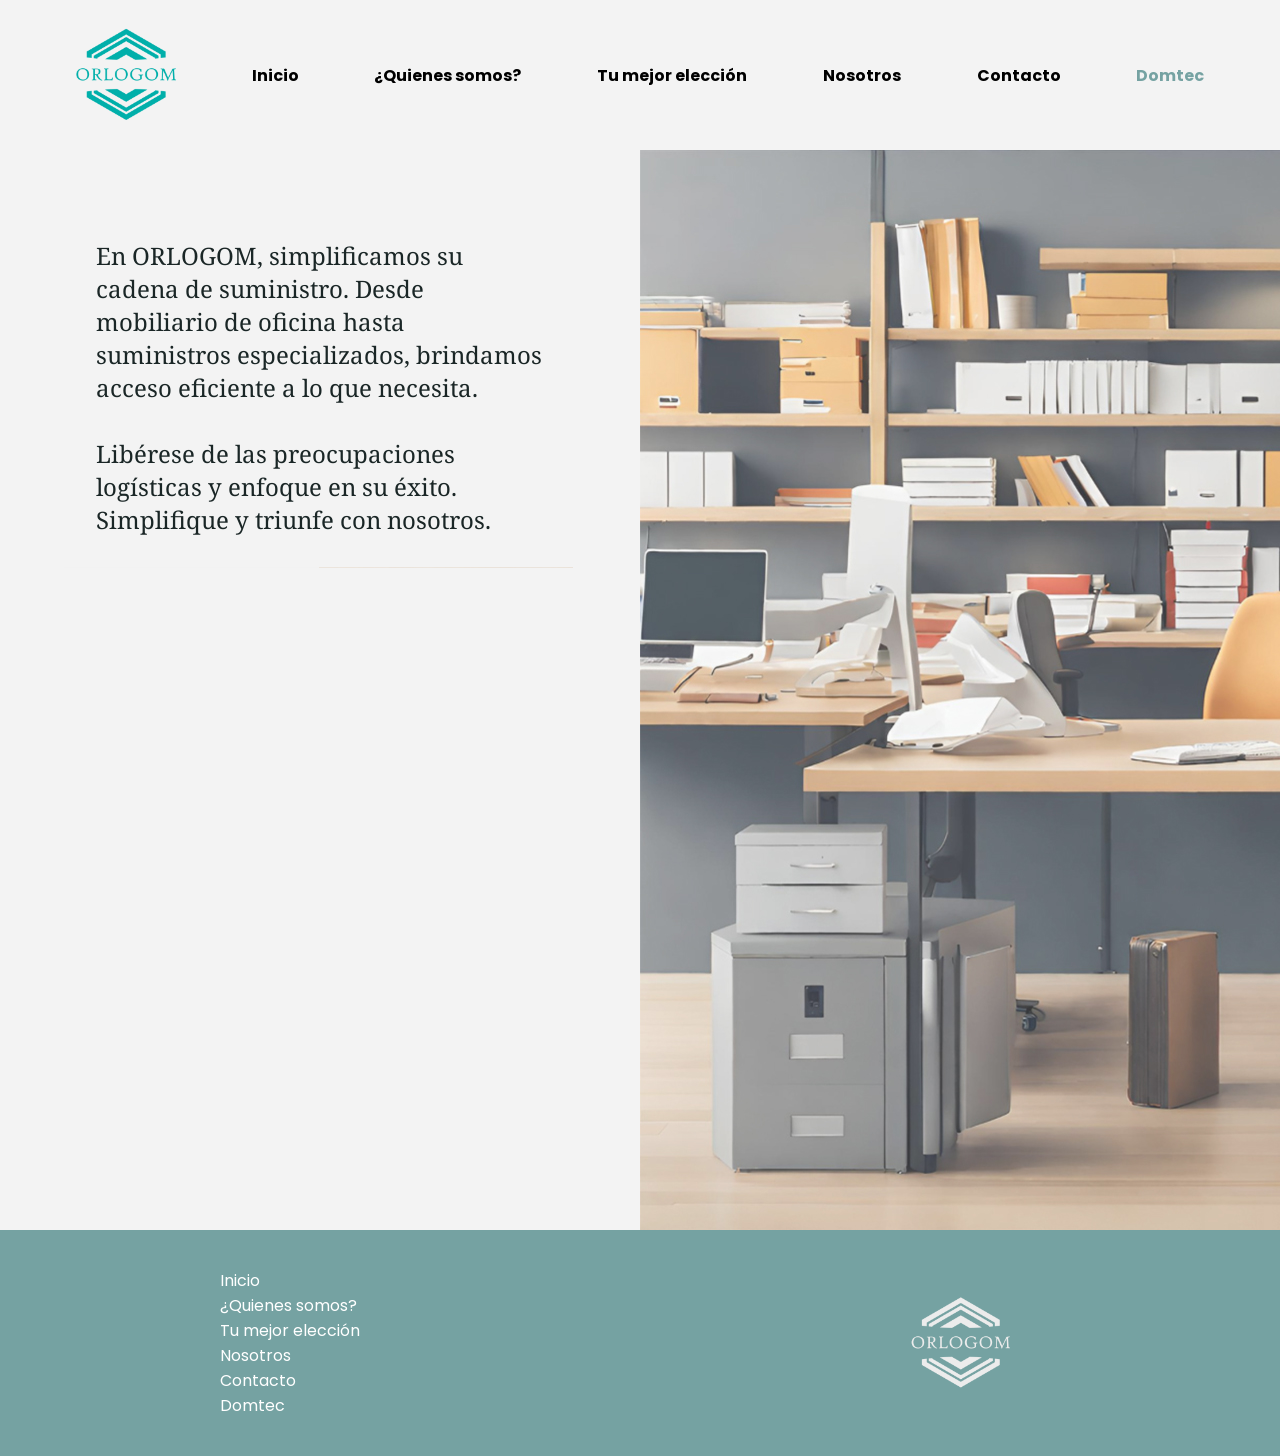
<file: index.html>
<!DOCTYPE html>
<html>

    <head>
        <meta charset="UTF-8">
        <meta name="viewport" content="width=device-width, initial-scale=1.0">
		<title>Orlogom | Inicio</title>
        <link rel="stylesheet" href="CSS/navegation.css">
        <link rel="stylesheet" href="CSS/indexStyle.css">

        <link rel="apple-touch-icon" sizes="180x180" href="Media/apple-touch-icon.png">
        <link rel="icon" type="image/png" sizes="32x32" href="Media/favicon-32x32.png">
        <link rel="icon" type="image/png" sizes="16x16" href="Media/favicon-16x16.png">
        <link rel="manifest" href="Media/site.webmanifest">
        <link rel="mask-icon" href="Media/safari-pinned-tab.svg" color="#5bbad5">
        <meta name="msapplication-TileColor" content="#da532c">
        <meta name="theme-color" content="#ffffff">

        <script>
            function openNav() {
                document.getElementById("sideBar").style.width = "250px";
                }

            function closeNav() {
                document.getElementById("sideBar").style.width = "0";
                
                }

        </script>    
    </head>

    <body>
        <div name="navBar" id="navBar" class="navBar">
            <div name="logo" id="logo" class="logoContainer">
                <img src="Media/ORLOGOM_PNG_ORIGINAL.png">
            </div>
            <a href="index.html"><b>Inicio</b></a>
            <a href="quienes.html"><b>¿Quienes somos?</b></a>
            <a href="mejor_opcion.html"><b>Tu mejor elección</b></a>
            <a href="nosotros.html"><b>Nosotros</b></a>
            <a href="contacto.html"><b>Contacto</b></a>
            <a href="domtec.html"><b id="domtecMenu" >Domtec</b></a>
        </div>
        
        <div name="sideBar" id="sideBar" class="sideBar">
            <ul name="unordL" id="unordL" class="unordL">
                <li name="elementL" id="elementL" class="elementL">
                    <a href="javascript:void(0)" class="closeButton" onclick="closeNav();">&times;</a>
                </li>
                <li name="elementL" id="elementL" class="elementL">
                    <a href="index.html"><b>Inicio</b></a>
                </li>
                <li name="elementL" id="elementL" class="elementL">
                    <a href="quienes.html"><b>¿Quienes somos?</b></a>
                </li>
                <li name="elementL" id="elementL" class="elementL">
                    <a href="mejor_opcion.html"><b>Tu mejor elección</b></a>
                </li>
                <li name="elementL" id="elementL" class="elementL">
                    <a href="nosotros.html"><b>Nosotros</b></a>
                </li>
                <li name="elementL" id="elementL" class="elementL">
                    <a href="contacto.html"><b>Contacto</b></a>
                </li>
                <li name="elementL" id="elementL" class="elementL">
                    <a href="domtec.html"><b>Domtec</b></a>
                </li>
            </ul>

        </div>

        <span class="hamburguer" style="font-size: 30px;cursor: pointer;" onclick="openNav();">&#9776;&nbsp;&nbsp;</span>
        <div name="mobileNavBar" id="mobileNavBar" class="mobileNavBar">
            <img src="Media/ORLOGOM_PNG_ORIGINAL.png">
        </div>
        <!-- FIN DE MENUS -->

        <div name="coverSection" id="coverSection" class="coverSection">
            
            <div name="elementsContainer" id="elementsContainer">
                <div name="coverImageCont" id="coverImageCont" class="coverImageCont">
                    <!-- <img name="CI1" id="CI1" src="Media/Cover.jpg"> -->
                    <img name="CI1" id="CI1" src="Media/Cover-2.jpg">
                    <img name="CI2" id="CI2" src="Media/Cover-mobile.jpg">
                </div>
                
                <div name="text" id="text" class="text">
                    En ORLOGOM, simplificamos su cadena de suministro. Desde mobiliario de
                    oficina hasta suministros especializados, brindamos acceso eficiente a lo que
                    necesita. <br><br>Libérese de las preocupaciones logísticas y enfoque en su éxito.
                    Simplifique y triunfe con nosotros.
                </div>
                
                <div name="orloCover" id="orloCover" class="orloCover">
                    <img name="orloTransp" alt="Orlogon-Logo" src="Media/Orlogom-logo-transparent.png">
                </div>
            </div>
         
        </div>

        <footer>

            <div name="contentFooter" id="contentFooter" class="contentFooter">
                <a href="index.html"><p>Inicio</p></a>
                <a href="quienes.html"><p>¿Quienes somos?</p></a>
                <a href="mejor_opcion.html"><p>Tu mejor elección</p></a>
                <a href="nosotros.html"><p>Nosotros</p></a>
                <a href="contacto.html"><p>Contacto</p></a>
                <a href="domtec.html"><p>Domtec</p></a>
            </div>

            <div name="contentFooter2" id="contentFooter2" class="contentFooter2">
                <img style="width: 100px; height: 100px;" src="Media/ORLOGOM_PNG_BLANCO.png">
            </div>


        </footer>

        
    </body>
    

</html>
</file>
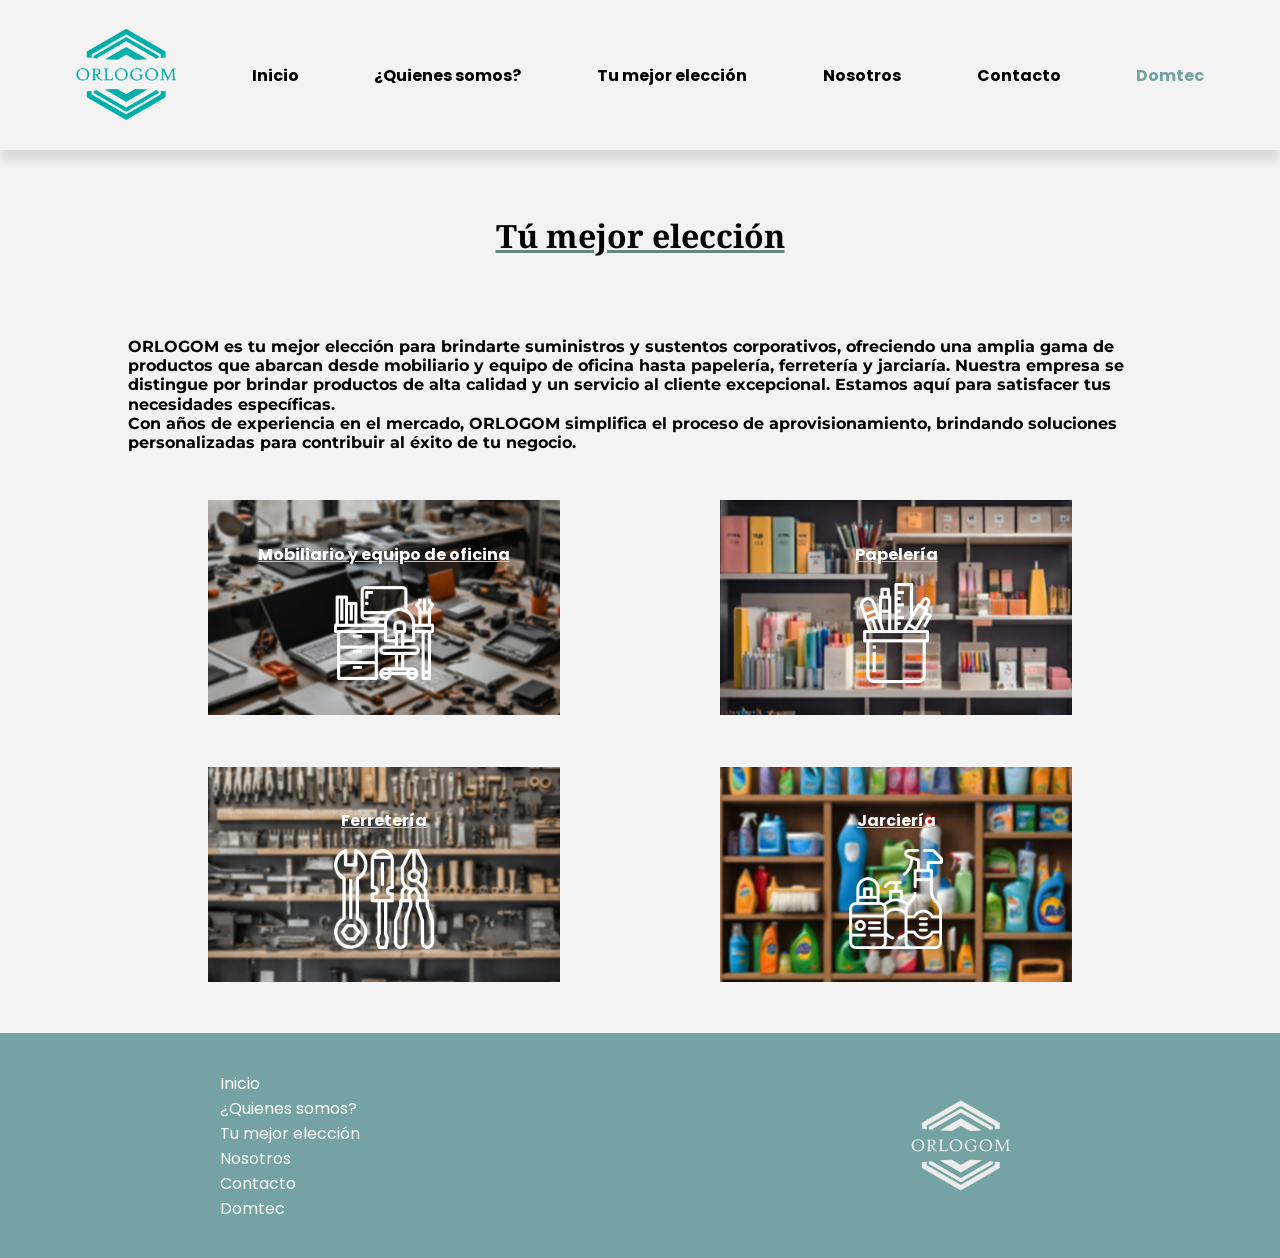
<file: mejor_opcion.html>
<!DOCTYPE html>
<html>

    <head>
        <meta charset="UTF-8">
        <meta name="viewport" content="width=device-width, initial-scale=1.0">
		<title>Orlogom | Tu mejor elección</title>
        <link rel="stylesheet" href="CSS/navegation.css">
        <link rel="stylesheet" href="CSS/mejor_opcion.css">
        
        <link rel="apple-touch-icon" sizes="180x180" href="Media/apple-touch-icon.png">
        <link rel="icon" type="image/png" sizes="32x32" href="Media/favicon-32x32.png">
        <link rel="icon" type="image/png" sizes="16x16" href="Media/favicon-16x16.png">
        <link rel="manifest" href="Media/site.webmanifest">
        <link rel="mask-icon" href="Media/safari-pinned-tab.svg" color="#5bbad5">
        <meta name="msapplication-TileColor" content="#da532c">
        <meta name="theme-color" content="#ffffff">
        
        <script>
            function openNav() {
                document.getElementById("sideBar").style.width = "250px";
                }

            function closeNav() {
                document.getElementById("sideBar").style.width = "0";
                
                }

        </script>    
    </head>

    <body>
        <div name="navBar" id="navBar" class="navBar">
            <div name="logo" id="logo" class="logoContainer">
                <img src="Media/ORLOGOM_PNG_ORIGINAL.png">
            </div>
            <a href="index.html"><b>Inicio</b></a>
            <a href="quienes.html"><b>¿Quienes somos?</b></a>
            <a href="mejor_opcion.html"><b>Tu mejor elección</b></a>
            <a href="nosotros.html"><b>Nosotros</b></a>
            <a href="contacto.html"><b>Contacto</b></a>
            <a href="domtec.html"><b id="domtecMenu" >Domtec</b></a>
        </div>
        
        <div name="sideBar" id="sideBar" class="sideBar">
            <ul name="unordL" id="unordL" class="unordL">
                <li name="elementL" id="elementL" class="elementL">
                    <a href="javascript:void(0)" class="closeButton" onclick="closeNav();">&times;</a>
                </li>
                <li name="elementL" id="elementL" class="elementL">
                    <a href="index.html"><b>Inicio</b></a>
                </li>
                <li name="elementL" id="elementL" class="elementL">
                    <a href="quienes.html"><b>¿Quienes somos?</b></a>
                </li>
                <li name="elementL" id="elementL" class="elementL">
                    <a href="mejor_opcion.html"><b>Tu mejor elección</b></a>
                </li>
                <li name="elementL" id="elementL" class="elementL">
                    <a href="nosotros.html"><b>Nosotros</b></a>
                </li>
                <li name="elementL" id="elementL" class="elementL">
                    <a href="contacto.html"><b>Contacto</b></a>
                </li>
                <li name="elementL" id="elementL" class="elementL">
                    <a href="domtec.html"><b>Domtec</b></a>
                </li>
            </ul>

        </div>

        <span class="hamburguer" style="font-size: 30px;cursor: pointer;" onclick="openNav();">&#9776;&nbsp;&nbsp;</span>
        <div name="mobileNavBar" id="mobileNavBar" class="mobileNavBar">
            <img src="Media/ORLOGOM_PNG_ORIGINAL.png">
        </div>
        <!-- FIN DE MENUS -->
        

        <div name="titleContainer" id="titleContainer" class="titleContainer">
            <p ><b id="titlePage">Tú mejor elección</b></p>
        </div>

        <div name="descriptionContainer" id="descriptionContainer" class="descriptionContainer">
            <p>
                ORLOGOM es tu mejor elección para brindarte suministros y sustentos
                corporativos, ofreciendo una amplia gama de productos que abarcan desde
                mobiliario y equipo de oficina hasta papelería, ferretería y jarciaría. Nuestra
                empresa se distingue por brindar productos de alta calidad y un servicio al
                cliente excepcional. Estamos aquí para satisfacer tus necesidades específicas.
                <br>Con años de experiencia en el mercado, ORLOGOM simplifica el proceso de
                aprovisionamiento, brindando soluciones personalizadas para contribuir al
                éxito de tu negocio.
            </p>
        </div>

        <div name="mainContainer" id="mainContainer" class="mainContainer">
            <div name="container" id="container1" class="container">
                <div name="text" id="text1" class="text">
                    <p><b>Mobiliario y equipo de oficina</b></p>
                </div>
                
                <div image="image" id="image1" class="image">
                    <img src="Media/Escritorio.png">
                </div> 
            </div>
    
            <div name="container" id="container2" class="container">
                <div name="text" id="text2" class="text">
                    <p><b>Papelería</b></p>
                </div>
                
                <div image="image" id="image2" class="image">
                    <img src="Media/Papeleria.png">
                </div> 
            </div>
    
            <div name="container" id="container3" class="container">
                <div name="text" id="text3" class="text">
                    <p><b>Ferretería</b></p>
                </div>
                
                <div image="image" id="image3" class="image">
                    <img src="Media/herramientas.png">
                </div> 
            </div>
    
            <div name="container" id="container4" class="container">
                <div name="text" id="text4" class="text">
                    <p><b>Jarciería</b></p>
                </div>
                
                <div image="image" id="image4" class="image">
                    <img src="Media/limpieza.png">
                </div> 
            </div>
        </div>


        <footer>

            <div name="contentFooter" id="contentFooter" class="contentFooter">
                <a href="index.html"><p>Inicio</p></a>
                <a href="#"><p>¿Quienes somos?</p></a>
                <a href="#"><p>Tu mejor elección</p></a>
                <a href="nosotros.html"><p>Nosotros</p></a>
                <a href="contacto.html"><p>Contacto</p></a>
                <a href="domtec.html"><p>Domtec</p></a>
            </div>

            <div name="contentFooter2" id="contentFooter2" class="contentFooter2">
                <img style="width: 100px; height: 100px;" src="Media/ORLOGOM_PNG_BLANCO.png">
            </div>
        

        </footer>

        
    </body>
    

</html>
</file>
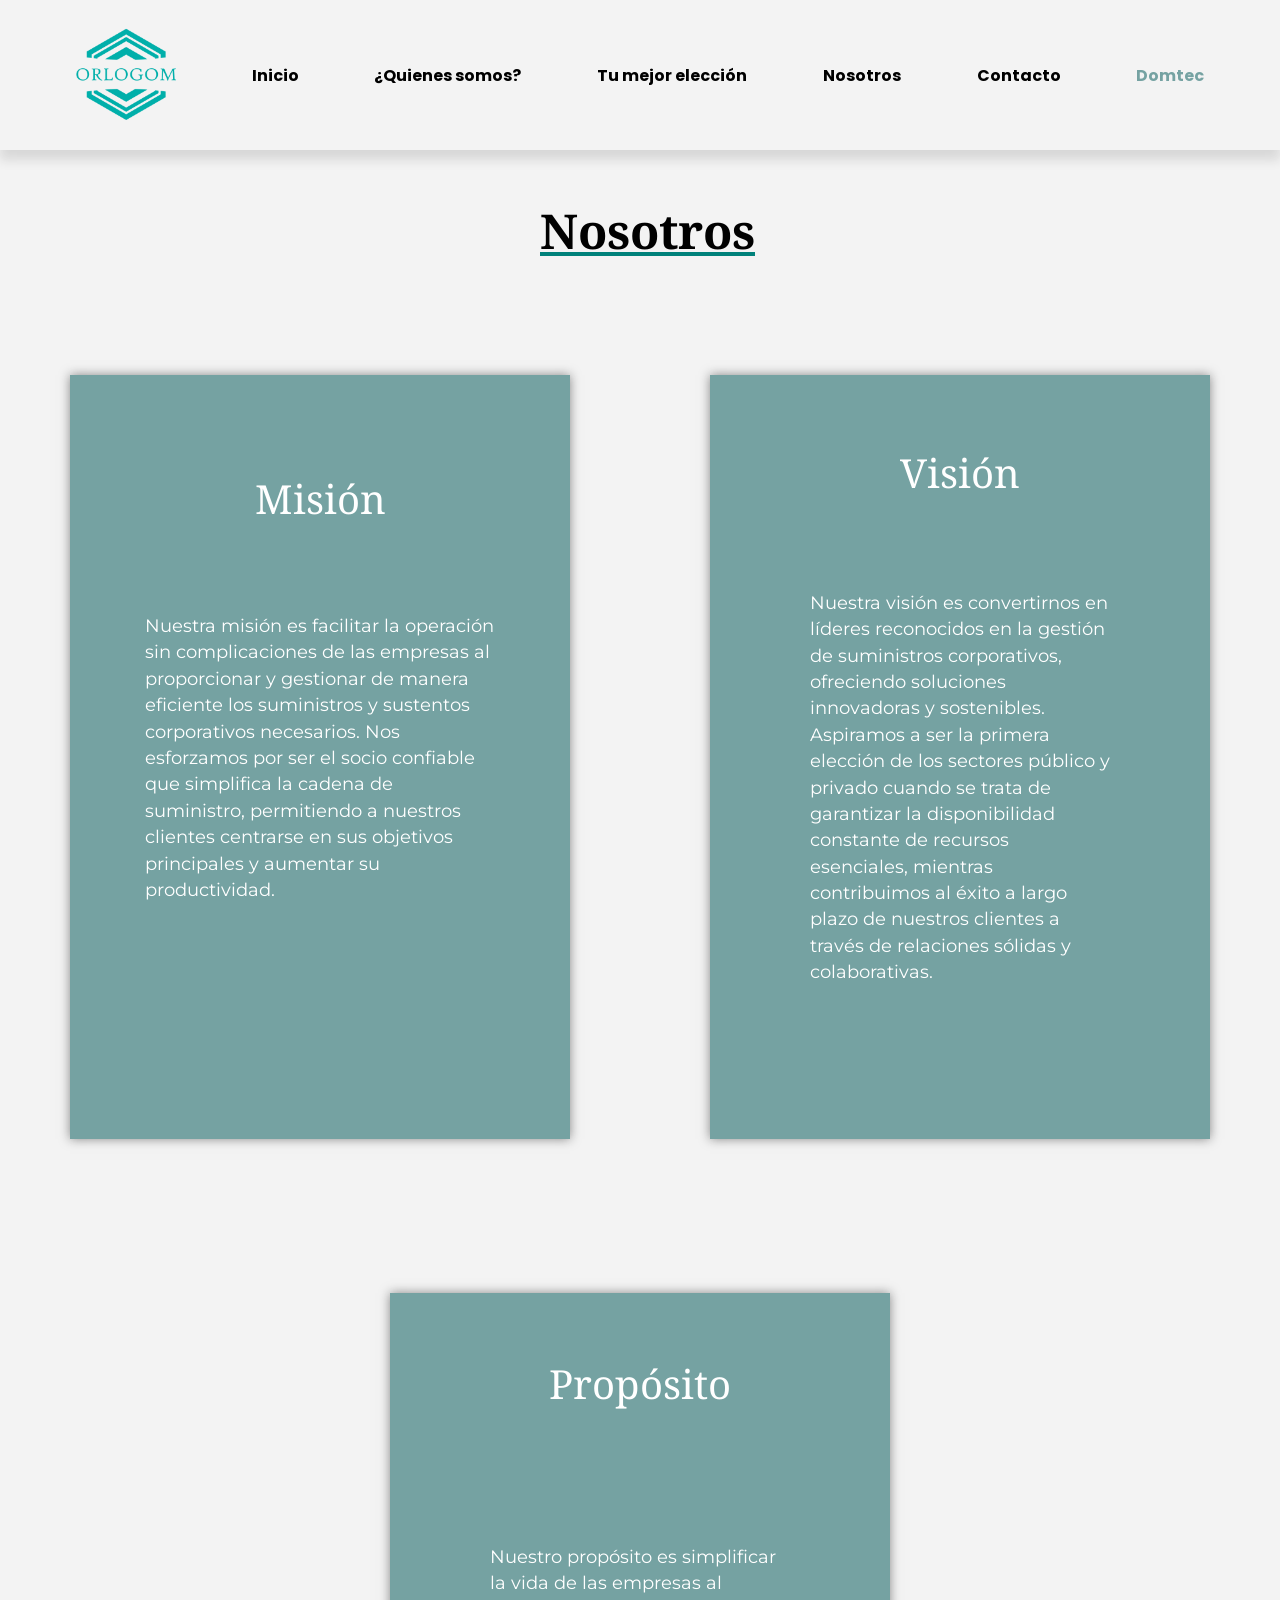
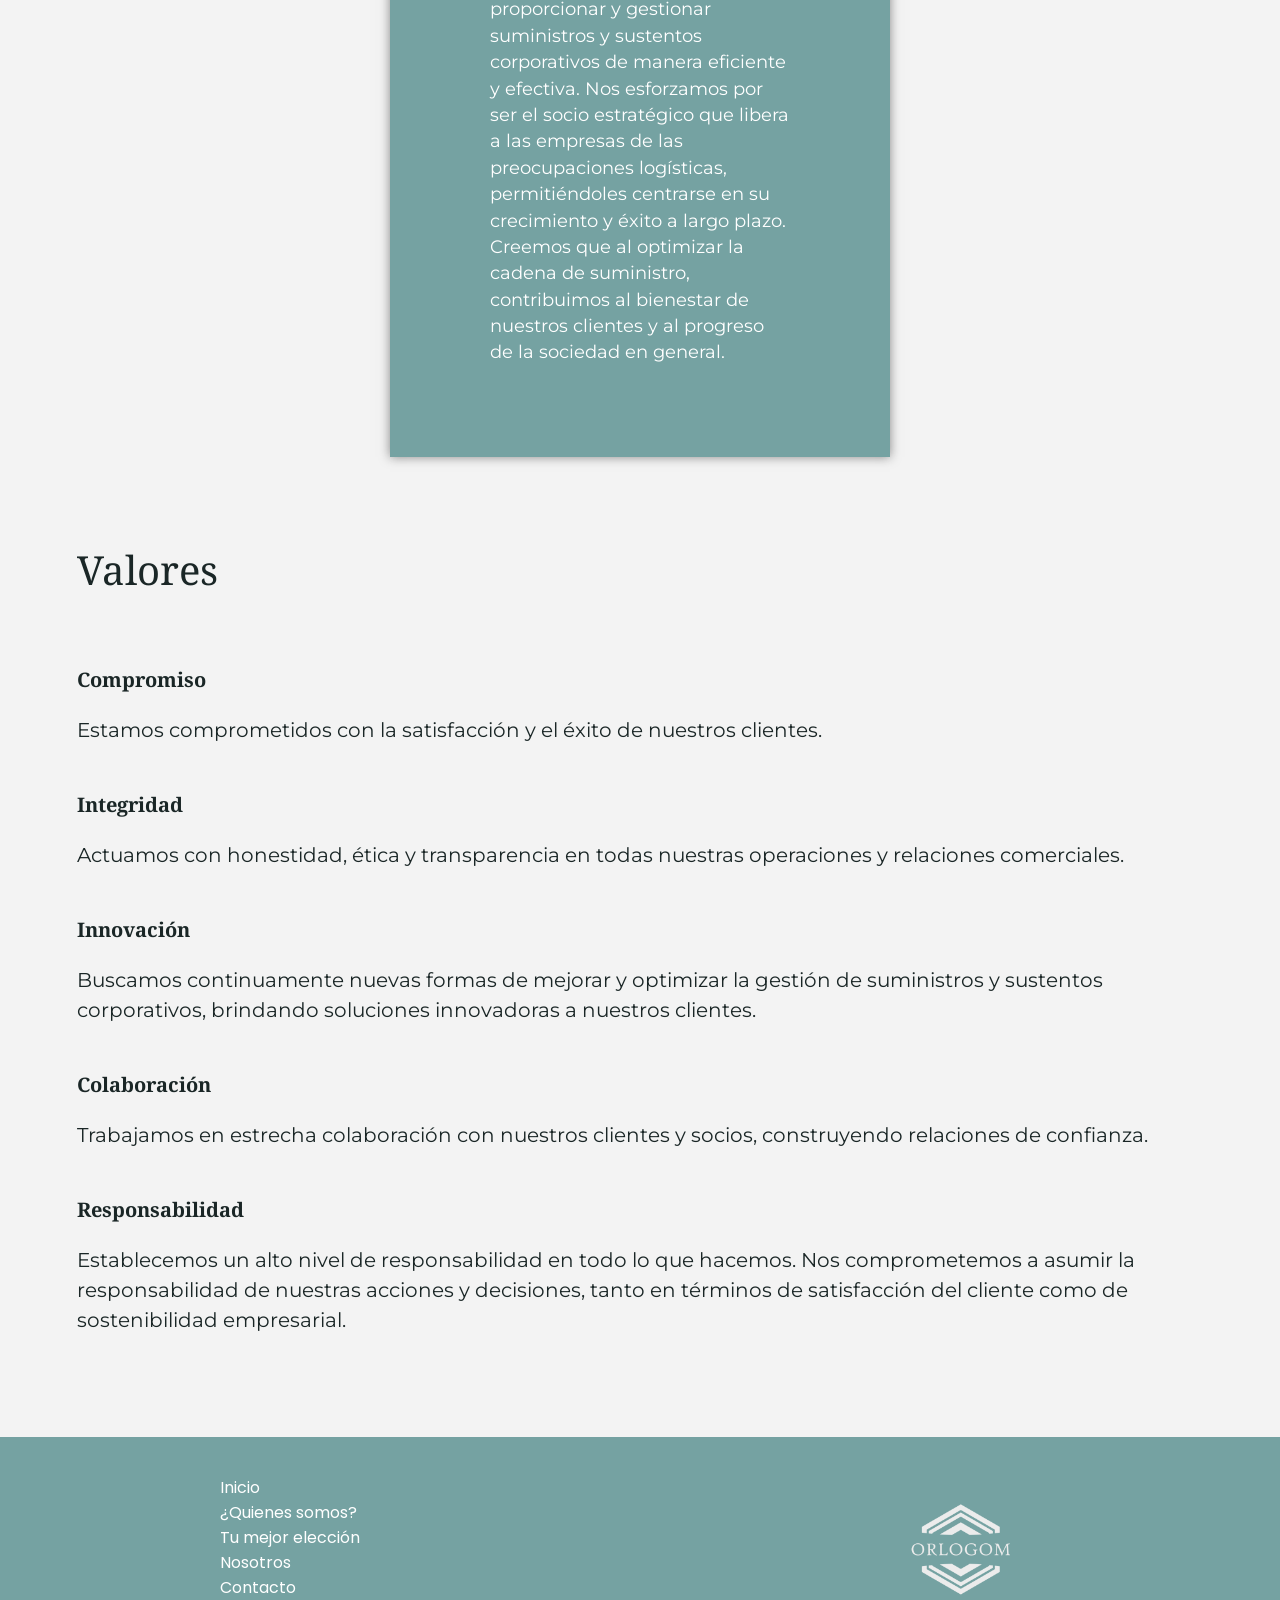
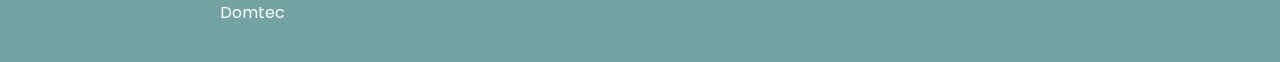
<file: nosotros.html>
<!DOCTYPE html>
<html>

    <head>
        <meta charset="UTF-8">
        <meta name="viewport" content="width=device-width, initial-scale=1.0">
		<title>Orlogom | Nosotros</title>
        <link rel="stylesheet" href="CSS/navegation.css">
        <link rel="stylesheet" href="CSS/about.css">
        
        <link rel="apple-touch-icon" sizes="180x180" href="Media/apple-touch-icon.png">
        <link rel="icon" type="image/png" sizes="32x32" href="Media/favicon-32x32.png">
        <link rel="icon" type="image/png" sizes="16x16" href="Media/favicon-16x16.png">
        <link rel="manifest" href="Media/site.webmanifest">
        <link rel="mask-icon" href="Media/safari-pinned-tab.svg" color="#5bbad5">
        <meta name="msapplication-TileColor" content="#da532c">
        <meta name="theme-color" content="#ffffff">
        
        <script>
            function openNav() {
                document.getElementById("sideBar").style.width = "250px";
                }

            function closeNav() {
                document.getElementById("sideBar").style.width = "0";
                
                }

        </script>    
    </head>

    <body>
        <div name="navBar" id="navBar" class="navBar">
            <div name="logo" id="logo" class="logoContainer">
                <img src="Media/ORLOGOM_PNG_ORIGINAL.png">
            </div>
            <a href="index.html"><b>Inicio</b></a>
            <a href="quienes.html"><b>¿Quienes somos?</b></a>
            <a href="mejor_opcion.html"><b>Tu mejor elección</b></a>
            <a href="nosotros.html"><b>Nosotros</b></a>
            <a href="contacto.html"><b>Contacto</b></a>
            <a href="domtec.html"><b id="domtecMenu" >Domtec</b></a>
        </div>
        
        <div name="sideBar" id="sideBar" class="sideBar">
            <ul name="unordL" id="unordL" class="unordL">
                <li name="elementL" id="elementL" class="elementL">
                    <a href="javascript:void(0)" class="closeButton" onclick="closeNav();">&times;</a>
                </li>
                <li name="elementL" id="elementL" class="elementL">
                    <a href="index.html"><b>Inicio</b></a>
                </li>
                <li name="elementL" id="elementL" class="elementL">
                    <a href="quienes.html"><b>¿Quienes somos?</b></a>
                </li>
                <li name="elementL" id="elementL" class="elementL">
                    <a href="mejor_opcion.html"><b>Tu mejor elección</b></a>
                </li>
                <li name="elementL" id="elementL" class="elementL">
                    <a href="nosotros.html"><b>Nosotros</b></a>
                </li>
                <li name="elementL" id="elementL" class="elementL">
                    <a href="contacto.html"><b>Contacto</b></a>
                </li>
                <li name="elementL" id="elementL" class="elementL">
                    <a href="domtec.html"><b>Domtec</b></a>
                </li>
            </ul>

        </div>

        <span class="hamburguer" style="font-size: 30px;cursor: pointer;" onclick="openNav();">&#9776;&nbsp;&nbsp;</span>
        <div name="mobileNavBar" id="mobileNavBar" class="mobileNavBar">
            <img src="Media/ORLOGOM_PNG_ORIGINAL.png">
        </div>
        <!-- FIN DE MENUS -->
        
        <div name="titlePage" id="titlePage" class="titleContainer" >
            <h3>Nosotros</h3>
        </div>

        <!-- <hr> -->
        
        <div name="cardsContainer" id="cardsContainer" class="cardsContainer">
            <div name="mision" id="misionContainer" class="sectionContainer">
                <div name="misionTitle" id="misionTitle" class="misionTitle">
                    <p>Misión</p>
                    <!-- <img src="Media/mision.png"> -->
                </div>
    
                <div name="misionContent" id="misionContent" class="misionContent">
                    <p>Nuestra misión es facilitar la operación sin complicaciones de las empresas al
                        proporcionar y gestionar de manera eficiente los suministros y sustentos
                        corporativos necesarios. Nos esforzamos por ser el socio confiable que
                        simplifica la cadena de suministro, permitiendo a nuestros clientes centrarse
                        en sus objetivos principales y aumentar su productividad.
                    </p>
                </div>
            </div>
    
            <!-- <hr> -->
    
            <div name="vision" id="visionContainer" class="sectionContainer">
                
                <div name="visionTitle" id="visionTitle" class="visionTitle">
                    <p>Visión</p>
                    <!-- <img src="Media/binoculares.png"> -->
                </div>
    
                <div name="visionContent" id="visionContent" class="visionContent">
                    <p>Nuestra visión es convertirnos en líderes reconocidos en la gestión de
                        suministros corporativos, ofreciendo soluciones innovadoras y sostenibles.
                        Aspiramos a ser la primera elección de los sectores público y privado cuando
                        se trata de garantizar la disponibilidad constante de recursos esenciales,
                        mientras contribuimos al éxito a largo plazo de nuestros clientes a través de
                        relaciones sólidas y colaborativas.
                    </p>
                    
    
                </div>
    
    
            </div>
    
            <div name="purpose" id="purposeContainer" class="sectionContainer">
                <div name="purposeTitle" id="purposeTitle" class="purposeTitle">
                    <p>Propósito</p>
                    <!-- <img src="Media/proposito.png"> -->
                </div>
                <div name="purposeContent" id="purposeContent" class="purposeContent">
                    <p>
                        Nuestro propósito es simplificar la vida de las empresas al proporcionar y
                        gestionar suministros y sustentos corporativos de manera eficiente y efectiva.
                        Nos esforzamos por ser el socio estratégico que libera a las empresas de las
                        preocupaciones logísticas, permitiéndoles centrarse en su crecimiento y éxito
                        a largo plazo. Creemos que al optimizar la cadena de suministro, contribuimos
                        al bienestar de nuestros clientes y al progreso de la sociedad en general.
                    </p>
                    
                </div>
            </div>
        </div>



        <!-- <hr> -->

        <div name="values" id="valuesContainer" class="sectionContainerValues">
            <div name="valuesTitle" id="valuesTitle" class="valuesTitle">
                <p>Valores</p>
            </div>

            <div name="valuesContent" id="valuesContent" class="valuesContent">
                <p><b style="font-family: 'Noto Serif', serif;">Compromiso</b></p>
                <p name="especialElement" id="especialElement">
                    Estamos comprometidos con la satisfacción y el éxito de
                    nuestros clientes.
                </p><br>

                <p><b style="font-family: 'Noto Serif', serif;">Integridad</b></p>
                <p>
                    Actuamos con honestidad, ética y transparencia en todas
                    nuestras operaciones y relaciones comerciales.
                </p><br>

                <p><b style="font-family: 'Noto Serif', serif;">Innovación</b></p>
                <p>
                    Buscamos continuamente nuevas formas de mejorar y
                    optimizar la gestión de suministros y sustentos corporativos, brindando
                    soluciones innovadoras a nuestros clientes.
                </p><br>

                <p><b style="font-family: 'Noto Serif', serif;">Colaboración</b></p>
                <p>
                    Trabajamos en estrecha colaboración con nuestros clientes
                    y socios, construyendo relaciones de confianza.
                </p><br>

                <p><b style="font-family: 'Noto Serif', serif;">Responsabilidad</b></p>
                <p>
                    Establecemos un alto nivel de responsabilidad en todo
                    lo que hacemos. Nos comprometemos a asumir la responsabilidad de
                    nuestras acciones y decisiones, tanto en términos de satisfacción del
                    cliente como de sostenibilidad empresarial.
                </p><br>
            </div>
        </div>




        <footer>

            <div name="contentFooter" id="contentFooter" class="contentFooter">
                <a href="index.html"><p>Inicio</p></a>
                <a href="quienes.html"><p>¿Quienes somos?</p></a>
                <a href="mejor_opcion.html"><p>Tu mejor elección</p></a>
                <a href="nosotros.html"><p>Nosotros</p></a>
                <a href="contacto.html"><p>Contacto</p></a>
                <a href="domtec.html"><p>Domtec</p></a>
            </div>

            <div name="contentFooter2" id="contentFooter2" class="contentFooter2">
                <img style="width: 100px; height: 100px;" src="Media/ORLOGOM_PNG_BLANCO.png">
            </div>
        

        </footer>

        
    </body>
    

</html>
</file>
<file: CSS/navegation.css>
@import url('https://fonts.googleapis.com/css2?family=Poppins:wght@300&display=swap');

*{
    font-family: 'Poppins', sans-serif;
}

body{
    margin: 0;
}

a:visited, a:link, a:active{
    text-decoration: none;
}

#domtecMenu{
    color: #75A2A2;
    transition: 0.5s;
}

#domtecMenu:hover{
    color: #00817a;
}

.navBar{
    width: 100%;
    height: 150px;
    box-shadow: 0px 10px 10px #1e1e1e20;
    display: flex;
    flex-direction: row;
    flex-wrap: wrap;
    justify-content: space-evenly;
    align-items: center;
    background-color: #F3F3F3;
}

.navBar a{
    /* margin: 5%; */
    color: black;
    transition: 0.3s;
}

.navBar a:hover{
    color: #00817a;
}

.logoContainer{
    width: 100px;
    height: 100px;
}

.logoContainer img{
    width: 100px;
    height: 100px;
}


.mobileNavBar{
    width: 100%;
    height: 150px;
    box-shadow: 0px -10px 10px #1e1e1e;
    display: none;
    /* flex-direction: row;
    flex-wrap: wrap;
    justify-content: center;
    align-items: center; */
}

.mobileNavBar img{
    width: 100px;
    height: 100px;
}

.sideBar{
    height: 100vh;
    width: 0%;
    position: fixed;
    z-index: 1;
    top: 0;
    left: 0;
    background-color: #75A2A2;
    overflow-x: hidden;
    transition: 0.5s;
    padding-top: 60px;
    box-shadow: 0px 0px 10px #1e1e1e50;
}

.sideBar a{
    color:white;
}

.unordL{
    list-style-type: none;
}

.elementL{
    margin-top: 10%;
}

.sideBar .closeButton{
    position: absolute;
    top: 0;
    right: 25px;
    font-size: 36px;
    margin-left: 50px;
}

.hamburguer{
    position: fixed;
    top: 50px;
    left: 20px;
    display: none;
}



@media screen and (max-width: 750px) {
    .navBar{
        display: none;
    }

    .mobileNavBar{
        width: 100%;
        height: 150px;
        box-shadow: 0px 5px 10px #1e1e1e50;
        display: flex;
        flex-direction: row;
        flex-wrap: wrap;
        justify-content: center;
        align-items: center;
    }

    .hamburguer{
        position: absolute;
        top: 50px;
        left: 20px;
        display:initial;
    }
    
}
</file>
<file: CSS/indexStyle.css>
@import url('https://fonts.googleapis.com/css2?family=Poppins:wght@300&display=swap');
@import url('https://fonts.googleapis.com/css2?family=Noto+Serif&display=swap');
@keyframes fadeIn{
    0%{
        opacity: 0%;
    }

    100%{
        opacity: 100%;
    }
}


@keyframes textAnimation{
    0%{
        opacity: 0%;
        left: 0%;
    }

    20%{
        opacity: 0%;
    }

    50%{
        /* opacity: 45%; */
        
    }

    100%{
        opacity: 100%;
        left: 25%;
    }
}


footer{
    /* width: 100vw; */
    height: auto;
    background-color: #75A2A2;
    margin-bottom: 0;

    display: flex;
    flex-direction: row;
    flex-wrap: wrap;
    justify-content: space-around;
    align-items: start;

    padding-top: 1%;
    padding-bottom: 1%;
}

.contentFooter{
    /* width: 20%;
    height: 10%; */
    width: 200px;
    height: 200px;

    display: flex;
    flex-direction: column;
    flex-wrap: wrap;
    justify-content: center;
    align-items: start;

    /* margin-left: 5%; */


    color: white;

    

}

.contentFooter2{
    width: 200px;
    height: 200px;

    display: flex;
    flex-direction: column;
    flex-wrap: wrap;
    justify-content: center;
    align-items: center;

    
    /* padding-top: 2.5%; */
    /* padding-bottom: 1%; */
    

    color: white;

}



.contentFooter p{
    margin-top: 0%;
    margin-bottom: 0%;
}

.contentFooter a{
    color: white;
    transition: 0.5s;
}

.contentFooter a:hover{
    color: rgb(193, 193, 193);
}

.elementsContainer{
    
    position: absolute;
    
}


.coverSection{
    margin: 0 auto;
    background-color: #F3F3F3;
    width: 100%;
    height: auto;
    overflow: hidden;
    /* position: relative; */
    display: flex;
    flex-direction: row;
    flex-wrap: nowrap;
    justify-content: center;
    align-items: center;

}

.coverImageCont{
    width: 100vw;
    height: 100%;
    overflow: hidden;
    display: flex;
    justify-content: center;

    animation-name: fadeIn;
    animation-duration: 3s;
    animation-timing-function: ease;
    animation-fill-mode: forwards; 
    z-index: 0;
}

.coverImageCont img{
    width: 1920px;
    height: 1080px;
    /* box-shadow: -5px 0px 10px #1e1e1e50; */
    object-fit: cover;
    margin: 0 auto;
}

.containerText{
    width: 35%;
}

.text{
    color:#1A2626;
    background-color: #f3f3f3;
    padding: 2.5%;
    /* border-radius: 10px; */
    width: 35%;
    text-align: left;
    font-size: 1.5em;
    /* text-shadow: 0px 0px 5px #1e1e1e; */
    /* box-shadow: 0px 1px 10px #1e1e1e10; */
    z-index: 0;
    position: absolute;
    left: 25%;
    top: 35%;
    opacity: 0%;
    transform: translate(-50%,-30%);


    animation-name: textAnimation;
    animation-duration: 2.5s;
    animation-delay: 0.2s;
    animation-timing-function: ease;
    animation-fill-mode: forwards;   

    font-family: 'Noto Serif', serif;

}

.text2{
    color:#ffffff;
    background-color: #374040;
    padding: 2.5%;
    /* border-radius: 10px; */
    width: auto;
    text-align: left;
    font-size: 1.5em;
    /* text-shadow: 0px 0px 5px #1e1e1e; */
    /* box-shadow: 0px 1px 10px #1e1e1e10; */
    z-index: 0;
    position: absolute;
    left: 25%;
    top: 30%;
    opacity: 0%;
    transform: translate(-50%,-30%);


    animation-name: textAnimation;
    animation-duration: 2.5s;
    animation-timing-function: ease;
    animation-fill-mode: forwards;   

    font-family: 'Noto Serif', serif;

}


.orloCover{
    position: absolute;
    left: 50%;
    top: 40%;
    transform: translate(-50%,-50%);
    /* background-color: rgba(255, 255, 255, 0.346); */
    border-radius: 10px;
    display: none;
    flex-wrap: wrap;

    animation-name: fadeIn;
    animation-duration: 3s;
    animation-timing-function: ease;
    animation-fill-mode: forwards; 
}

.orloTransp{
    width: 200px;
    height: 200px;
}

#CI2{
    width: 0;
    height: 0;
    display: none;
    margin: 0 auto;
}

.frontPageContainer{
    position: absolute;
}




@media screen and (max-width: 750px) {
    #CI1{
        /* margin-left: 5%; */
        display: none;
        width: 960px;
        height: 540px;
        border-radius: 0%;

    }

    #CI2{
        width: 960px;
        height: 960px;
        display: initial;
    }


    .orloTransp{
        width: 100px;
        height: 100px;
    }

    .text{
        width: 35%;
        font-size: 1em;
        padding: 5%;
    }

    .coverImageCont{
        display: flex;
    }

    .contentFooter{
        align-items: center;
    }



}

@media screen and (max-width: 800px) {
    #CI1{
        /* margin-left: 5%; */
        display: none;
        width: 960px;
        height: 540px;
        border-radius: 0%;

    }

    #CI2{
        width: 960px;
        height: 960px;
        display: initial;
    }


    .orloTransp{
        width: 100px;
        height: 100px;
    }

    .text{
        width: 45%;
        font-size: 1.25em;
        top: 60%;
    }

    .text2{
        color:#ffffff;
        background-color: #374040;
        padding: 5%;
        /* border-radius: 10px; */
        width: auto;
        text-align: left;
        font-size: 1.5em;
        /* text-shadow: 0px 0px 5px #1e1e1e; */
        /* box-shadow: 0px 1px 10px #1e1e1e10; */
        z-index: 0;
        position: absolute;
        left: 25%;
        top: 30%;
        opacity: 0%;
        transform: translate(-50%,-30%);
    
    
        animation-name: textAnimation;
        animation-duration: 2.5s;
        animation-timing-function: ease;
        animation-fill-mode: forwards;   
    
        font-family: 'Noto Serif', serif;
    
    }


    .coverImageCont{
        display: flex;
    }

    .contentFooter{
        align-items: center;
    }



}


@media screen and (min-width: 2500px){

    
@keyframes textAnimation{
    0%{
        opacity: 0%;
        left: 0%;
    }

    20%{
        opacity: 0%;
    }

    50%{
        opacity: 45%;

    }

    100%{
        opacity: 100%;
        left: 30%;
    }
}

    .text{

        width: 25%;
        position: absolute;
        left: 25%;
        top: 50%;
        opacity: 0%;
        transform: translate(-50%,-50%); 
    
    }
}
</file>
<file: CSS/mejor_opcion.css>
@import url('https://fonts.googleapis.com/css2?family=Poppins:wght@300&display=swap');
@import url('https://fonts.googleapis.com/css2?family=Noto+Serif&display=swap');
@import url('https://fonts.googleapis.com/css2?family=Montserrat:wght@300&display=swap');

body{
    background-color: #F3F3F3;
}

.titleContainer{
    padding-top: 2.5%;
    padding-bottom: 2.5%;

    width: auto;
    height: auto;
    text-align: center;
    margin: 0 auto;
    /* border: solid 2px black; */
}

.titleContainer p{
    font-size: 2em;
    text-decoration: underline;
    text-decoration-color: #618686;
    font-family: 'Noto Serif', serif;
}

#titlePage{
    font-family: 'Noto Serif', serif;
}

.descriptionContainer{
    margin: 0 auto;
    width: 80%;
    height: auto;
    padding-left: 5%;
    padding-right: 5%;
    padding-bottom: 2.5%;
}

.descriptionContainer p{
    font-size: 1em;
	display: flex;
    text-align: left;
    font-family: 'Montserrat', serif;
	line-height: 1.2;
	font-weight: bold;
}

.mainContainer{
    margin: 0 auto;
    width: 80%;
    display: flex;
    flex-direction: row;
    flex-wrap: wrap;
    justify-content: space-between;
    align-items: center;
}

.container{
    margin: 0 auto;
    width: 300px;
    height: auto;
    /* border: solid 2px black;  */
    padding: 2.5%;

    margin-bottom: 5%;
    display: block;
    /* flex-direction: column;
    flex-wrap: wrap;
    justify-content: start;
    align-items: center; */
}

#container1{
    background-image: url('../Media/Opcion-1-alt.jpg') ;
    background-position: center;
    background-repeat: no-repeat;
    background-size: cover;
}

#container2{
    background-image: url('../Media/Opcion-2.jpg') ;
    background-position: center;
    background-repeat: no-repeat;
    background-size: cover;
}

#container3{
    background-image: url('../Media/Opcion-3.jpg') ;
    background-position: center;
    background-repeat: no-repeat;
    background-size: cover;
}

#container4{
    background-image: url('../Media/Opcion-4.jpg') ;
    background-position: center;
    background-repeat: no-repeat;
    background-size: cover;
}

.text{
    color: #1A2626;
    margin-left: 5%;
    margin-right: 5%;
    margin: 0 auto;
    text-align: center
}
.text p{
    color: white;
    font-size: 1em;
    text-decoration: underline;
    text-decoration-color: #9bd2d2 ;

}

/* #text3{
    color: white;
}

#image3{
    filter: invert(100%) 
        sepia(100%) 
        saturate(0%) 
        hue-rotate(162deg) 
        brightness(101%) 
        contrast(104%);
} */


.image{
    margin: 0 auto;
    width: auto;
    height: auto;
    text-align: center;
}

.image img{
    width: 100px;
    height: 100px;
    filter: invert(100%) 
            sepia(100%) 
            saturate(0%) 
            hue-rotate(162deg) 
            brightness(101%) 
            contrast(104%);
    
}














footer{

    height: auto;
    background-color: #75A2A2;
    margin-bottom: 0;

    display: flex;
    flex-direction: row;
    flex-wrap: wrap;
    justify-content: space-around;
    align-items: start;

    padding-top: 1%;
    padding-bottom: 1%;
}

.contentFooter{

    width: 200px;
    height: 200px;

    display: flex;
    flex-direction: column;
    flex-wrap: wrap;
    justify-content: center;
    align-items: start;

    color: white;

    

}

.contentFooter2{
    width: 200px;
    height: 200px;

    display: flex;
    flex-direction: column;
    flex-wrap: wrap;
    justify-content: center;
    align-items: center;
    
    color: white;

}

.contentFooter p{
    margin-top: 0%;
    margin-bottom: 0%;
}

.contentFooter a{
    color: white;
    transition: 0.5s;
}

.contentFooter a:hover{
    color: rgb(193, 193, 193);
}


@media screen and (max-width:750px){
    
    
    .titleContainer p{
        font-size: 1.5em;
    }

    .descriptionContainer p{
        text-align: left;
    }
}
</file>
<file: CSS/about.css>
@import url('https://fonts.googleapis.com/css2?family=Poppins:wght@300&display=swap');
@import url('https://fonts.googleapis.com/css2?family=Noto+Serif&display=swap');
@import url('https://fonts.googleapis.com/css2?family=Montserrat:wght@300&display=swap');

@keyframes underlineColor {
    0%{
        text-decoration-color: #00b9af;
    }

    100%{
        text-decoration-color: #009c94;
    }
}

body{
    background-color: #F3F3F3;
}

hr{
    width: 95%;
    border-style: solid;
    border-width: 1px;
    border-color: #00b9af50;
    /* box-shadow: 0px 0px 5px #1e1e1e70; */
}



.titleContainer{
    text-align: center;
    margin: 0 auto;
    width: 200px;
}

.titleContainer h3{
    font-family: 'Noto Serif', serif;
    font-size: 3em;
    text-decoration: underline;
    text-decoration-color: #00817a;

}   


.cardsContainer{
    display: flex;
    flex-direction: row;
    flex-wrap: wrap;
    justify-content: center;
    align-items: center;
}


.sectionContainer{

    background-color: #75A2A2;
    color: white;
    margin: 0 auto;
    margin-top: 5%;
    margin-bottom: 7%;
    /* padding-top: 5%; */
    padding-bottom: 5%;
    width: 500px;
    height: 700px;
    /* border: solid 2px black; */
    /* border-radius: 15px; */
    box-shadow: 0px 0px 10px #1e1e1e80;

    display: flex;
    flex-direction: row;
    flex-wrap: wrap;
    justify-content: center;
    align-items: center;
}




.sectionContainerValues{

    background-color: #f3f3f3;
    color:#1A2626;
    margin: 0 auto;
	margin-top: -10%;
    padding: 6%;
    width: auto;
    height: auto;
    /* border: solid 2px black; */
    /* border-radius: 15px; */
    /*box-shadow: 0px 0px 10px #1e1e1e80;*/

    display: flex;
    flex-direction: column;
    flex-wrap: wrap;
    justify-content: start;
    align-items: start;
}


.misionTitle{
    width: 300px;
    height: 150px;
    /* border: solid 2px black; */
    display: block;
    text-align: center;
    /* flex-direction: row;
    flex-wrap: wrap;
    justify-content: center;
    align-items: center; */
}

.misionTitle p{
    font-family: 'Noto Serif', serif;
    font-size: 2.5em;
    /* text-decoration: underline;
    text-decoration-color: #00817a; */

    /* animation-name: underlineColor;
    animation-duration: 5s;
    animation-timing-function: ease-in-out;
    animation-iteration-count: infinite;
    animation-direction: alternate; */
}

.misionTitle img{
    
    width: 150px; 
    height: 150px; 
    margin: 0 auto;
    /* padding-top: 7%; */
}

.misionContent{
    width: 70%;
    height: auto;
    display: flex;
    flex-direction: row;
    flex-wrap: wrap;
    justify-content: center;
    align-items: center;
	position: relative;
	top:-14%;
}

.misionContent p{
    font-family: 'Montserrat', sans-serif;
    font-size: 1.1em;
	line-height: 1.5;
    margin-bottom: 5%;
    text-align: left;
}


.visionTitle{
    width: 300px;
    height: 150px;
    /* border: solid 2px black; */
    display: block;
    text-align: center;
    /* flex-direction: row;
    flex-wrap: wrap;
    justify-content: center;
    align-items: center; */
}

.visionTitle p{
    font-family: 'Noto Serif', serif;
    font-size: 2.5em;
    /* text-decoration: underline;
    text-decoration-color: #00817a; */
}

.visionTitle img{
    width: 150px; 
    height: 150px; 
    margin: 0 auto;
    /* padding-top: 2%; */
}

.visionContent{
    width: 60%;
    height: auto;

    display: flex;
    flex-direction: row;
    flex-wrap: wrap;
    justify-content: center;
    align-items: center;
	position: relative;
	top: -6%;
}

.visionContent p{
	font-family: 'Montserrat', sans-serif;
    font-size: 1.1em;
	line-height: 1.5;
    text-align: left;
}

.visionContent img{
    width: 150px; 
    height: 150px; 
    margin: 0 auto;
    padding-top: 7%;
}


.valuesContainer{
    width: 30%;
}

.valuesTitle{
    width: 300px;
    height: 150px;
    /* border: solid 2px black; */
    display: flex;
    flex-direction: row;
    flex-wrap: wrap;
    justify-content: start;
    align-items: center;
}

.valuesTitle p{
    font-family: 'Noto Serif', serif;
    font-size: 2.5em;
    /* text-decoration: underline;
    text-decoration-color: #00817a; */
  
}

.valuesContent{
    width: auto;
    height: auto;

    display: block;
    /* flex-direction: row;
    flex-wrap: wrap;
    justify-content: center;
    align-items: center; */
}

.valuesContent p{
    font-family: 'Montserrat', sans-serif;
    font-size: 1.25em;
	line-height: 1.5;
    text-align: left;
	margin-bottom:0px;
}


/* #especialElement{
    margin-left: 10%;
} */

.purposeTitle{
    width: 300px;
    height: 150px;
    /* border: solid 2px black; */
    display: block;
    text-align: center;
    /* flex-direction: row;
    flex-wrap: wrap;
    justify-content: center;
    align-items: center; */
}

.purposeTitle p{
    font-size: 2.5em;
    font-family: 'Noto Serif', serif;
    /* text-decoration: underline;
    text-decoration-color: #00817a; */
  
}

.purposeTitle img{
    width: 150px; 
    height: 150px; 
    margin: 0 auto;
    padding-top: 7%;
}

.purposeContent{
    
    width: 60%;
    height: auto;

    display: flex;
    flex-direction: row;
    flex-wrap: wrap;
    justify-content: center;
    align-items: center;
	position: relative;
	top: 2%;
    
}

.purposeContent p{
    font-family: 'Montserrat', sans-serif;
    font-size: 1.1em;
	line-height: 1.5;
    text-align: left;
}





footer{

    height: auto;
    background-color: #75A2A2;
    margin-bottom: 0;

    display: flex;
    flex-direction: row;
    flex-wrap: wrap;
    justify-content: space-around;
    align-items: start;

    padding-top: 1%;
    padding-bottom: 1%;
}

.contentFooter{

    width: 200px;
    height: 200px;

    display: flex;
    flex-direction: column;
    flex-wrap: wrap;
    justify-content: center;
    align-items: start;

    color: white;

    

}

.contentFooter2{
    width: 200px;
    height: 200px;

    display: flex;
    flex-direction: column;
    flex-wrap: wrap;
    justify-content: center;
    align-items: center;
    
    color: white;

}

.contentFooter p{
    margin-top: 0%;
    margin-bottom: 0%;
}

.contentFooter a{
    color: white;
    transition: 0.5s;
}

.contentFooter a:hover{
    color: rgb(193, 193, 193);
}




@media screen and (max-width: 750px) {

    .sectionContainer{
        width: 80%;
        height: auto;
    }

    .sectionContainerValues{
        width: 80%;
        padding: 7%;
    }

    .valuesTitle{
        font-size: 1em;
    }

    #purposeContainer{
        height: auto;
    }

    #visionContainer{
        height: auto;
    }

    /* #purposeContent{
        font-size: 0.5em;
    } */

    .contentFooter{
        align-items: center;
    }


    #especialElement{
        margin-left: 0%;
    }


    .misionTitle{
        text-align: center;
    }

    .misionContent p{
        text-align: left;
        font-size: 1em;
    }

    .visionContent p{
        text-align: left;
        font-size: 1em;
    }

    .purposeContent p{
        text-align: left;
        font-size: 1em;
    }

}
</file>
